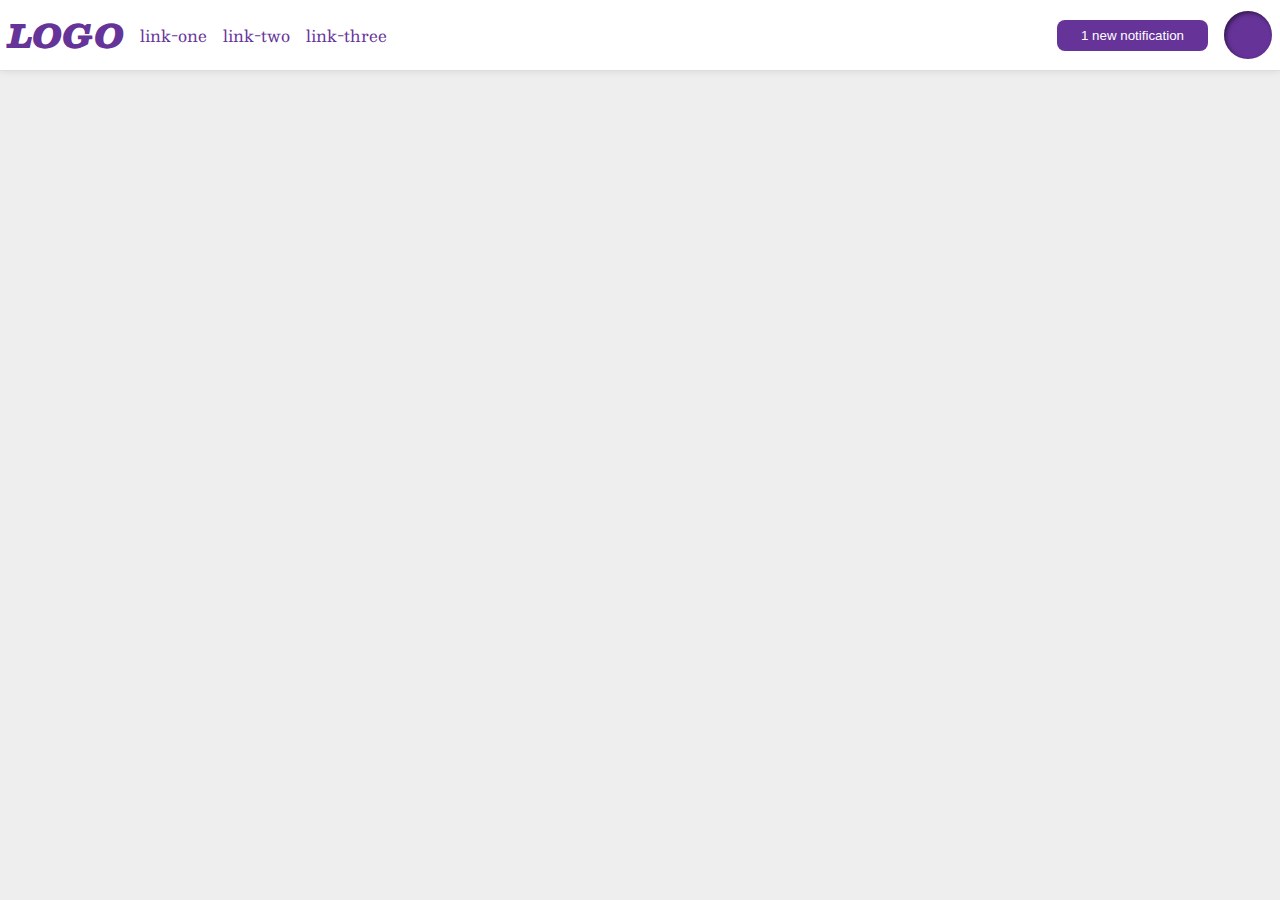
<file: foundations/flex/03-flex-header-2/index.html>
<!DOCTYPE html>
<html lang="en">
  <head>
    <meta charset="UTF-8">
    <meta http-equiv="X-UA-Compatible" content="IE=edge">
    <meta name="viewport" content="width=device-width, initial-scale=1.0">
    <title>Flex Header 2</title>
    <link rel="stylesheet" href="style.css">
  </head>
  <body>
    <div class="header">
      <div class="left">
        <div class="logo">
          LOGO
        </div>
        <ul class="links">
          <li><a href="https://google.com">link-one</a></li>
          <li><a href="https://google.com">link-two</a></li>
          <li><a href="https://google.com">link-three</a></li>
        </ul>
      </div>
      <div class="right">
        <button class="notifications">
          1 new notification
        </button>
        <div class="profile-image"></div>
      </div>
    </div>
  </body>
</html>
</file>
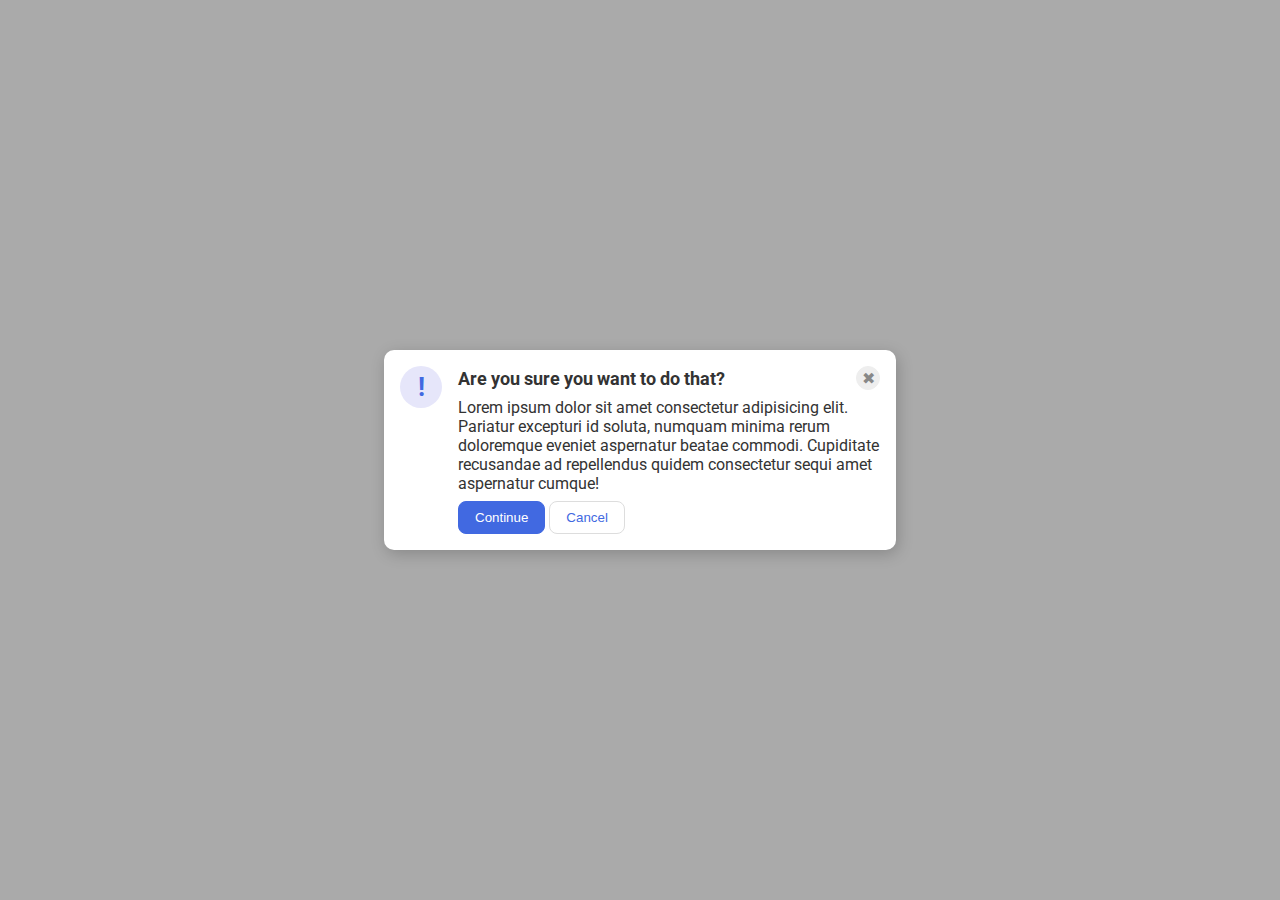
<file: foundations/flex/05-flex-modal/index.html>
<!DOCTYPE html>
<html lang="en">
  <head>
    <meta charset="UTF-8">
    <meta http-equiv="X-UA-Compatible" content="IE=edge">
    <meta name="viewport" content="width=device-width, initial-scale=1.0">
    <link rel="stylesheet" href="style.css">
    <title>Modal</title>
  </head>
  <body>
    <div class="modal">
      <div class="icon">!</div>
      <div class="container">
        <div class="header">Are you sure you want to do that?
          <button class="close-button">✖</button>
        </div>
        <div class="text">Lorem ipsum dolor sit amet consectetur adipisicing elit. Pariatur excepturi id soluta, numquam minima rerum doloremque eveniet aspernatur beatae commodi. Cupiditate recusandae ad repellendus quidem consectetur sequi amet aspernatur cumque!</div>
        <button class="continue">Continue</button>
        <button class="cancel">Cancel</button>
      </div>
    </div>
  </body>
</html>
</file>
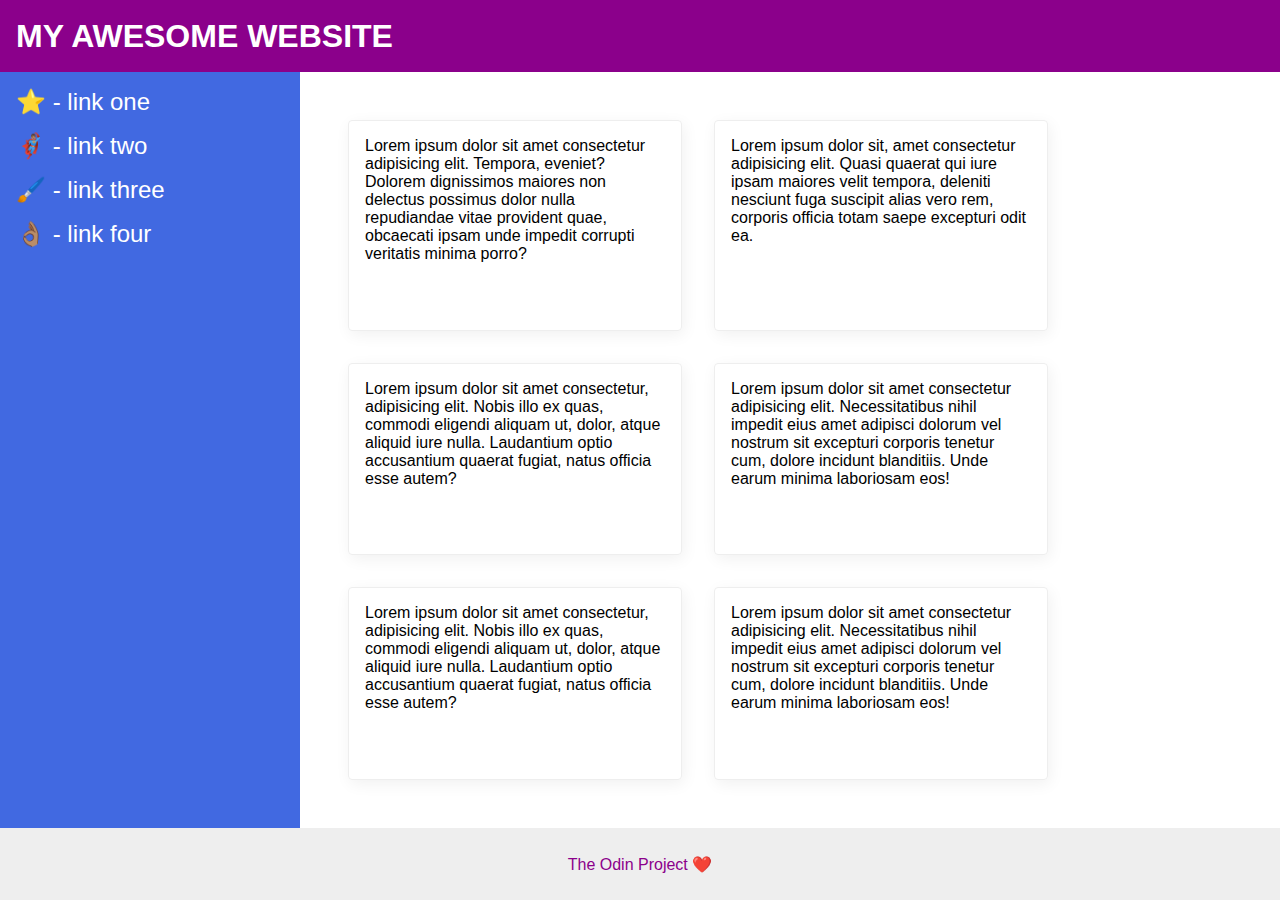
<file: foundations/flex/07-flex-layout-2/index.html>
<!DOCTYPE html>
<html lang="en">
  <head>
    <meta charset="UTF-8">
    <meta http-equiv="X-UA-Compatible" content="IE=edge">
    <meta name="viewport" content="width=device-width, initial-scale=1.0">
    <title>The Holy Grail</title>
    <link rel="stylesheet" href="style.css">
  </head>
  <body>
    <div class="header">
      MY AWESOME WEBSITE
    </div>
    
    <div class="content">
      <div class="sidebar">
        <ul>
          <li><a href="#">⭐ - link one</a></li>
          <li><a href="#">🦸🏽‍♂️ - link two</a></li>
          <li><a href="#">🖌️ - link three</a></li>
          <li><a href="#">👌🏽 - link four</a></li>
        </ul>
      </div>
      <div class="cards">
        <div class="card">Lorem ipsum dolor sit amet consectetur adipisicing elit. Tempora, eveniet? Dolorem dignissimos maiores non delectus possimus dolor nulla repudiandae vitae provident quae, obcaecati ipsam unde impedit corrupti veritatis minima porro?</div>
        <div class="card">Lorem ipsum dolor sit, amet consectetur adipisicing elit. Quasi quaerat qui iure ipsam maiores velit tempora, deleniti nesciunt fuga suscipit alias vero rem, corporis officia totam saepe excepturi odit ea.</div>
        <div class="card">Lorem ipsum dolor sit amet consectetur, adipisicing elit. Nobis illo ex quas, commodi eligendi aliquam ut, dolor, atque aliquid iure nulla. Laudantium optio accusantium quaerat fugiat, natus officia esse autem?</div>
        <div class="card">Lorem ipsum dolor sit amet consectetur adipisicing elit. Necessitatibus nihil impedit eius amet adipisci dolorum vel nostrum sit excepturi corporis tenetur cum, dolore incidunt blanditiis. Unde earum minima laboriosam eos!</div>
        <div class="card">Lorem ipsum dolor sit amet consectetur, adipisicing elit. Nobis illo ex quas, commodi eligendi aliquam ut, dolor, atque aliquid iure nulla. Laudantium optio accusantium quaerat fugiat, natus officia esse autem?</div>
        <div class="card">Lorem ipsum dolor sit amet consectetur adipisicing elit. Necessitatibus nihil impedit eius amet adipisci dolorum vel nostrum sit excepturi corporis tenetur cum, dolore incidunt blanditiis. Unde earum minima laboriosam eos!</div>  
      </div>
    </div>
    <div class="footer">
      The Odin Project ❤️
    </div>
  </body>
</html>
</file>
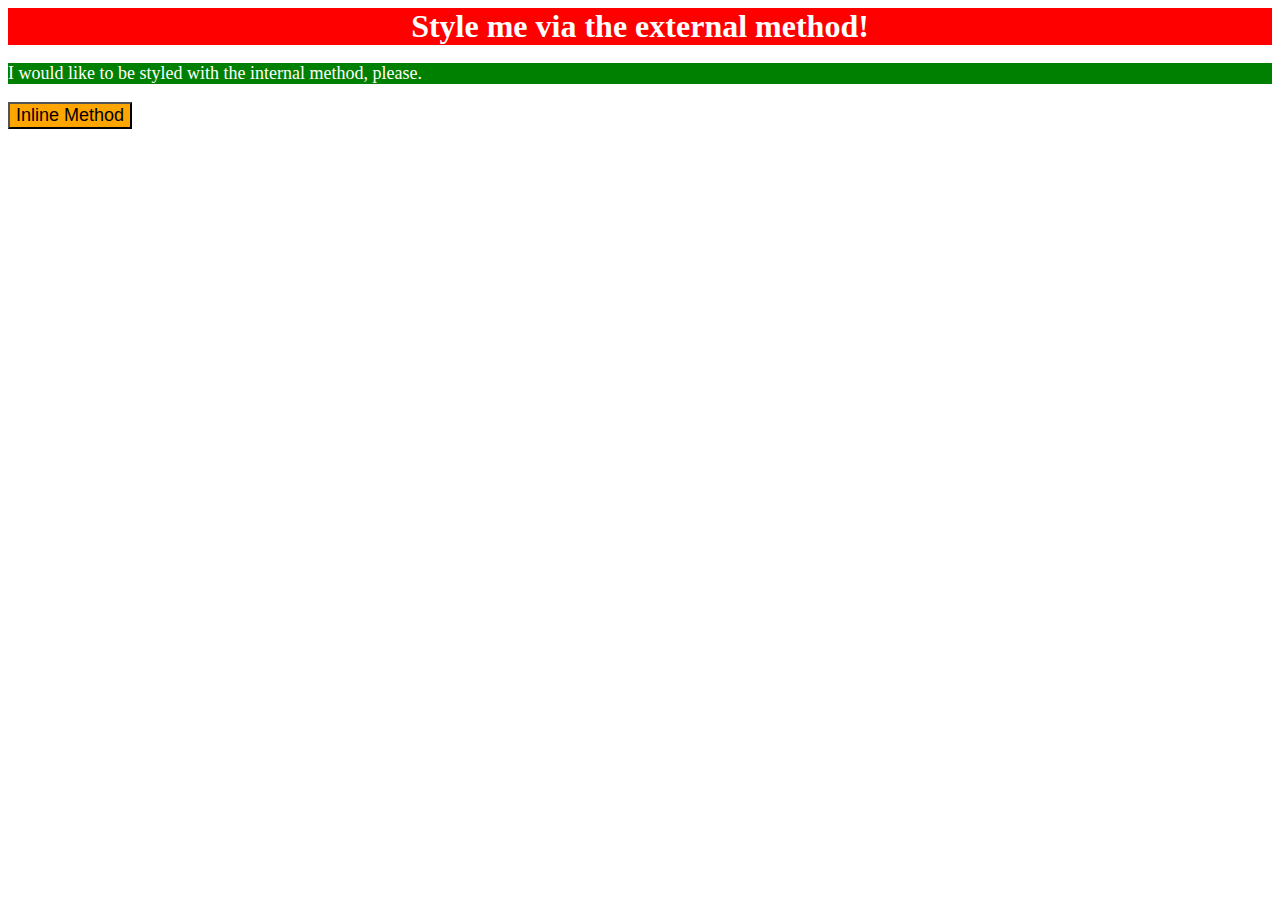
<file: foundations/intro-to-css/01-css-methods/index.html>
<!DOCTYPE html>
<html lang="en">
  <head>
    <meta charset="UTF-8">
    <meta http-equiv="X-UA-Compatible" content="IE=edge">
    <meta name="viewport" content="width=device-width, initial-scale=1.0">
    <title>Methods for Adding CSS</title>
    <link rel="stylesheet" href="style.css">
    <style>
      p {
        background-color: green;
        color:white;
        font-size: 18px;
      }
    </style>
  </head>
  <body>
    <div>Style me via the external method!</div>
    <p>I would like to be styled with the internal method, please.</p>
    <button style="background-color: orange; font-size: 18px;">Inline Method</button>
  </body>
</html>
</file>
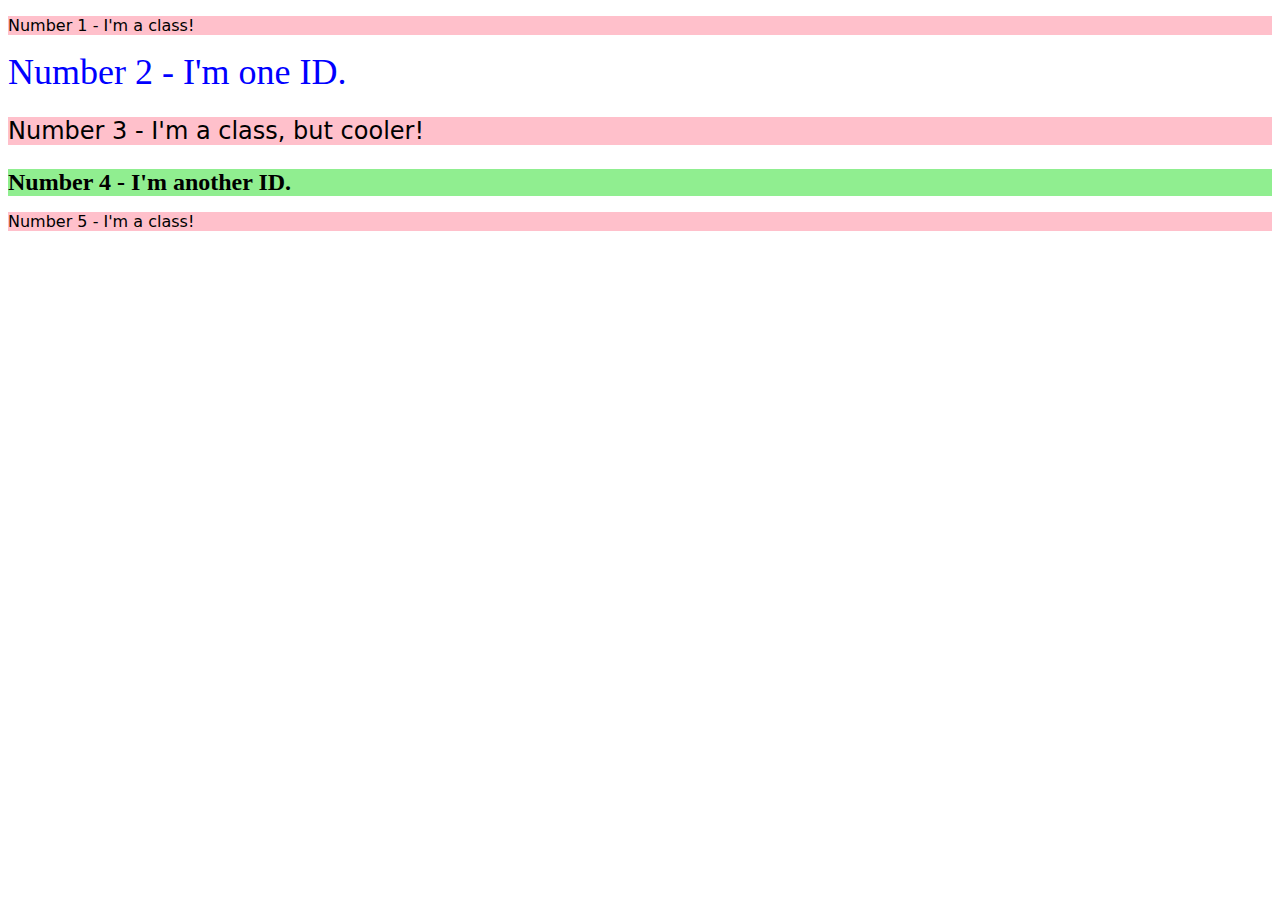
<file: foundations/intro-to-css/02-class-id-selectors/index.html>
<!DOCTYPE html>
<html lang="en">
  <head>
    <meta charset="UTF-8">
    <meta http-equiv="X-UA-Compatible" content="IE=edge">
    <meta name="viewport" content="width=device-width, initial-scale=1.0">
    <title>Class and ID Selectors</title>
    <link rel="stylesheet" href="style.css">
  </head>
  <body>
    <p class="odd">Number 1 - I'm a class!</p>
    <div id="two">Number 2 - I'm one ID.</div>
    <p class="odd special">Number 3 - I'm a class, but cooler!</p>
    <div class="special" id="four">Number 4 - I'm another ID.</div>
    <p class="odd">Number 5 - I'm a class!</p>
  </body>
</html>
</file>
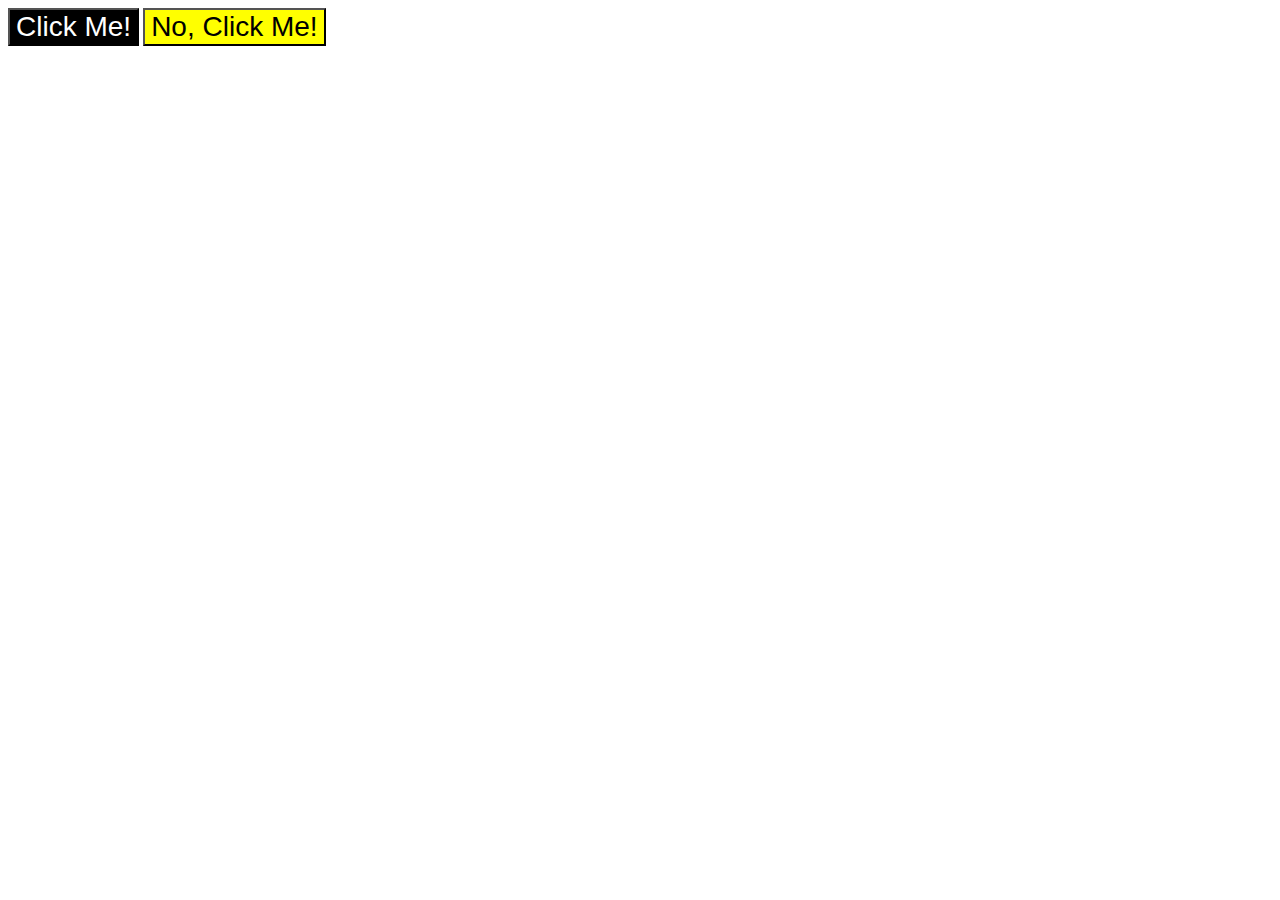
<file: foundations/intro-to-css/03-grouping-selectors/index.html>
<!DOCTYPE html>
<html lang="en">
  <head>
    <meta charset="UTF-8">
    <meta http-equiv="X-UA-Compatible" content="IE=edge">
    <meta name="viewport" content="width=device-width, initial-scale=1.0">
    <title>Grouping Selectors</title>
    <link rel="stylesheet" href="style.css">
  </head>
  <body>
    <button class="yes">Click Me!</button>
    <button class="no">No, Click Me!</button>
  </body>
</html>
</file>
<file: foundations/flex/03-flex-header-2/style.css>
/* this is some magical font-importing.  
you'll learn about it later. */
@import url('https://fonts.googleapis.com/css2?family=Besley:ital,wght@0,400;1,900&display=swap');

body {
  margin: 0;
  background: #eee;
  font-family: Besley, serif;
}

.header {
  background: white;
  border-bottom: 1px solid #ddd;
  box-shadow: 0 0 8px rgba(0,0,0,.1);
}

.profile-image {
  background: rebeccapurple;
  box-shadow: inset 2px 2px 4px rgba(0,0,0,.5);
  border-radius: 50%;
  width: 48px;
  height: 48px;
}

.logo {
  color: rebeccapurple;
  font-size: 32px;
  font-weight: 900;
  font-style: italic;
}

button {
  border: none;
  border-radius: 8px;
  background: rebeccapurple;
  color: white;
  padding: 8px 24px;
}

a {
  /* this removes the line under our links */
  text-decoration: none;
  color: rebeccapurple;
}

ul {
  list-style-type: none;
}

.header {
  display: flex;
  justify-content: space-between;
  padding: 8px;
}

ul {
  display: flex;
  margin: 0;
  padding: 0;
  gap: 16px;
}

.left, 
.right {
  display: flex;
  align-items: center;
  gap: 16px;
}
</file>
<file: foundations/flex/05-flex-modal/style.css>
@import url('https://fonts.googleapis.com/css2?family=Roboto:wght@400;700&display=swap');

html, body {
  height: 100%;
}

body {
  font-family: Roboto, sans-serif;
  margin: 0;
  background: #aaa;
  color: #333;
  /* I'll give you this one for free lol */
  display: flex;
  align-items: center;
  justify-content: center;
}

.modal {
  background: white;
  width: 480px;
  border-radius: 10px;
  box-shadow: 2px 4px 16px rgba(0,0,0,.2);
  display: flex;
  padding: 16px;
  gap: 16px;
}

.icon {
  color: royalblue;
  font-size: 26px;
  font-weight: 700;
  background: lavender;
  width: 42px;
  height: 42px;
  border-radius: 50%;
  display: flex;
  align-items: center;
  justify-content: center;
  flex-shrink: 0;
}

.close-button {
  background: #eee;
  border-radius: 50%;
  color: #888;
  font-weight: 400;
  font-size: 16px;
  height: 24px;
  width: 24px;
  display: flex;
  align-items: center;
  justify-content: center;
  border: 1px solid #eee;
  padding: 0;
}

button {
  cursor: pointer;
  padding: 8px 16px;
  border-radius: 8px;
}

button.continue {
  background: royalblue;
  border: 1px solid royalblue;
  color: white;
}

button.cancel {
  background: white;
  border: 1px solid #ddd;
  color: royalblue;
}

.header {
  display: flex;
  align-items: center;
  justify-content: space-between;
  font-size: 18px;
  font-weight: 700;
  margin-bottom: 8px;
}

.text {
  margin-bottom: 8px;
}
</file>
<file: foundations/flex/07-flex-layout-2/style.css>
body {
  font-family: -apple-system, BlinkMacSystemFont, 'Segoe UI', Roboto, Oxygen, Ubuntu, Cantarell, 'Open Sans', 'Helvetica Neue', sans-serif;
  margin: 0;
  min-height: 100vh;
  display: flex;
  flex-direction: column;
}

.header {
  height: 72px;
  background: darkmagenta;
  color: white;
  font-size: 32px;
  font-weight: 900;
  padding: 0 16px;
  display: flex;
  align-items: center;
}

.footer {
  height: 72px;
  background: #eee;
  color: darkmagenta;
  display: flex;
  align-items: center;
  justify-content: center;
}

.sidebar {
  width: 300px;
  background: royalblue;
  box-sizing: border-box;
  flex-shrink: 0;
  padding: 16px;
}

.card {
  border: 1px solid #eee;
  box-shadow: 2px 4px 16px rgba(0,0,0,.06);
  border-radius: 4px;
  padding: 16px;
  width: 300px;
}

.content {
  display: flex;
  flex: 1;
}

ul {
  list-style: none;
  margin: 0;
  padding: 0;
}

li {
  margin-bottom: 16px;
}

a {
  text-decoration: none;
  color: white;
  font-size: 24px;
}

.cards {
  display: flex;
  flex-wrap: wrap;
  padding: 48px;
  gap: 32px;
}
</file>
<file: foundations/intro-to-css/01-css-methods/style.css>
div {
    background-color: red;
    color: white;
    font-size: 32px;
    text-align: center;
    font-weight: bold;
}
</file>
<file: foundations/intro-to-css/02-class-id-selectors/style.css>
.odd {
    background-color: pink;
    font-family: Verdana, "DejaVu Sans", sans-serif;
}

.special {
    font-size: 24px;
}

#two {
    color: blue;
    font-size: 36px;
}

#four {
    background-color: lightgreen;
    font-weight: bold;
}
</file>
<file: foundations/intro-to-css/03-grouping-selectors/style.css>
.yes, .no {
    font-size: 28px;
    font-family: Helvetica, "Times New Roman", sans-serif;
}

.yes {
    color: white;
    background-color: black;
}

.no {
    background-color: yellow;
}
</file>
